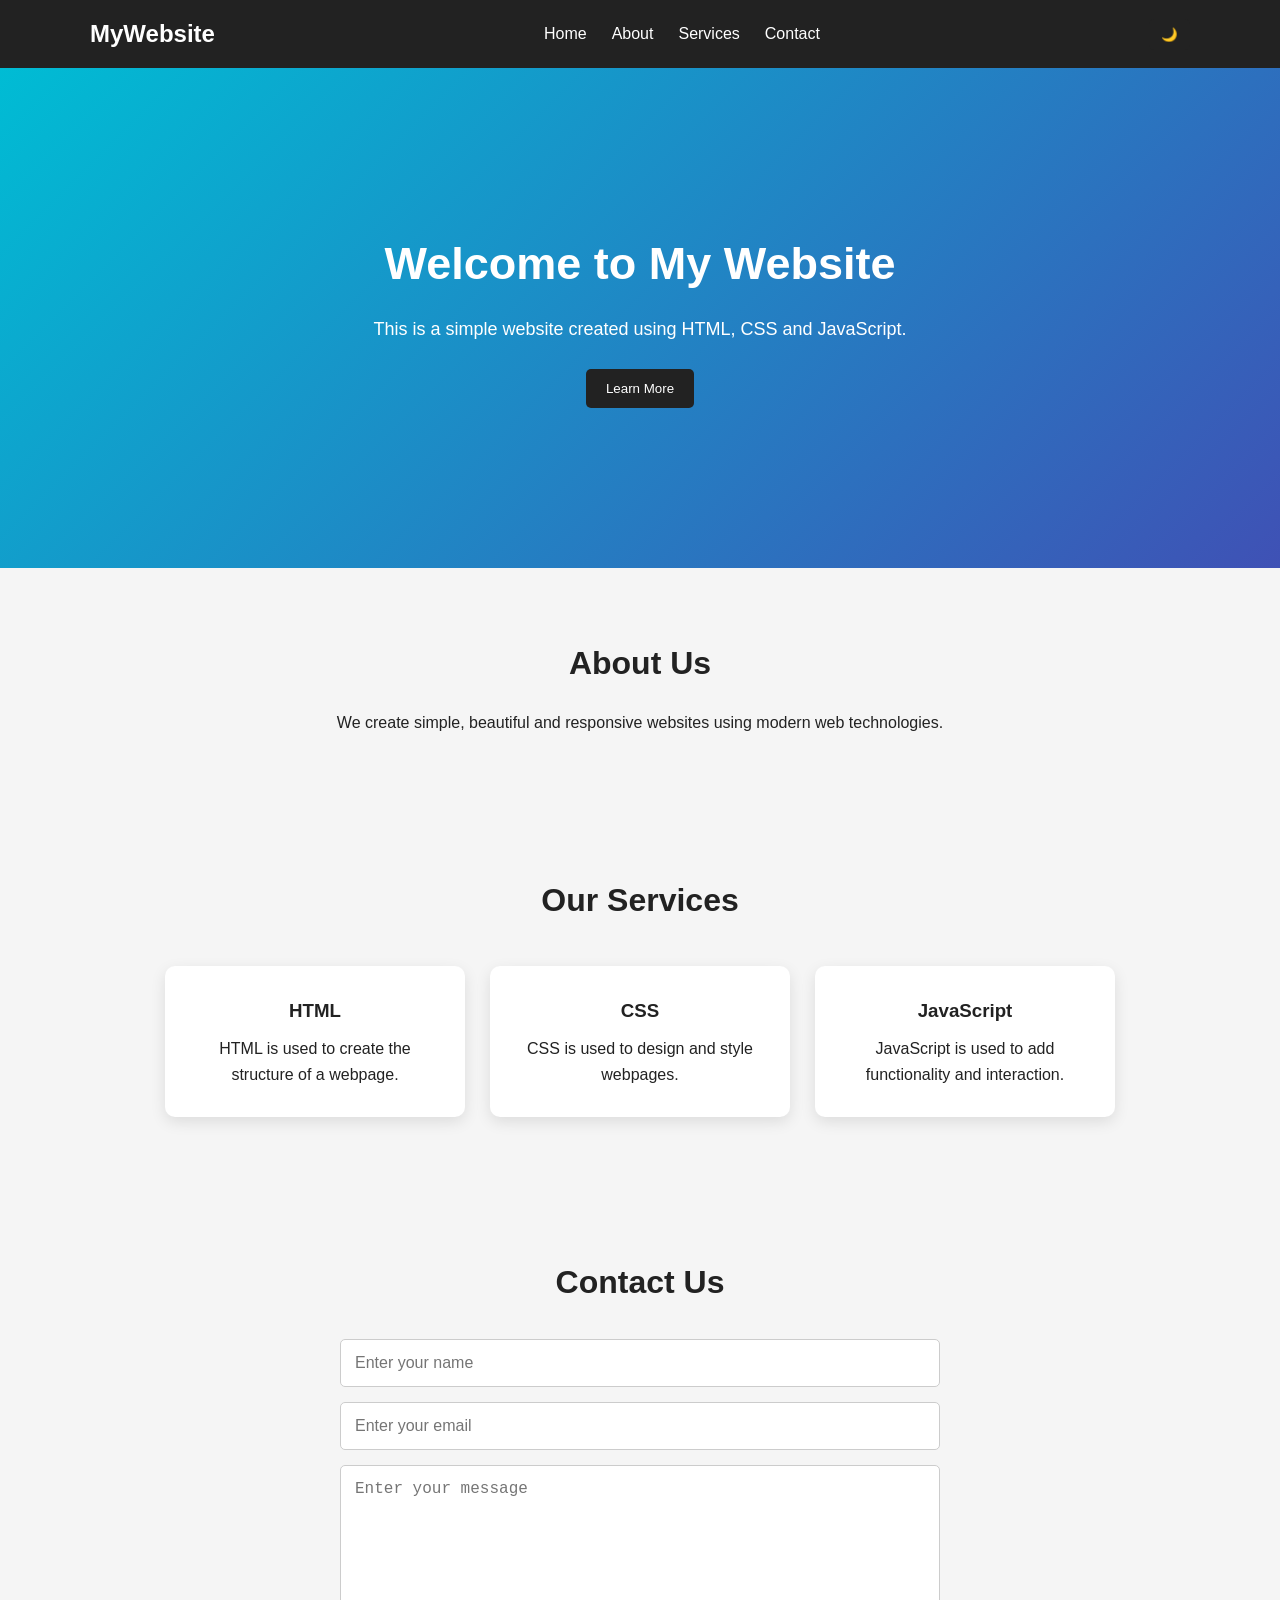
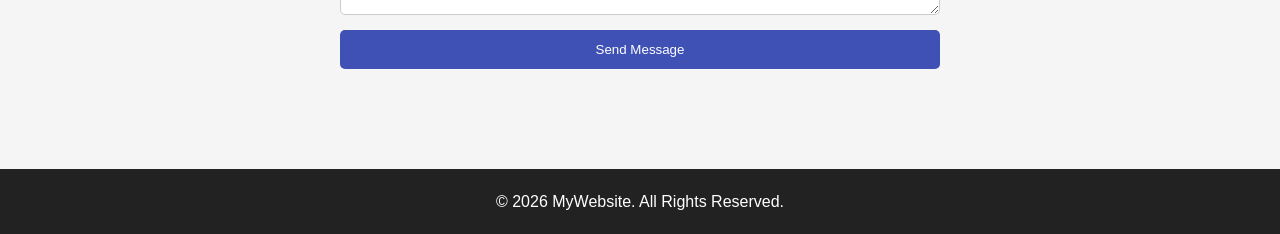
<file: index.html>
<!DOCTYPE html>
<html lang="en">
<head>
    <meta charset="UTF-8">

    <meta name="viewport" content="width=device-width, initial-scale=1.0">

    <title>My Simple Website</title>

    <link rel="stylesheet" href="style.css">
</head>

<body>

    <!-- Navigation Bar -->
    <header>
        <nav class="navbar">

            <h1 class="logo">MyWebsite</h1>

            <ul class="nav-links">
                <li><a href="#home">Home</a></li>
                <li><a href="#about">About</a></li>
                <li><a href="#services">Services</a></li>
                <li><a href="#contact">Contact</a></li>
            </ul>

            <button id="darkModeBtn">🌙</button>

        </nav>
    </header>


    <!-- Home Section -->
    <section id="home" class="hero">

        <div class="hero-content">

            <h2>Welcome to My Website</h2>

            <p>
                This is a simple website created using
                HTML, CSS and JavaScript.
            </p>

            <button id="learnBtn">Learn More</button>

        </div>

    </section>


    <!-- About Section -->
    <section id="about" class="section">

        <h2>About Us</h2>

        <p>
            We create simple, beautiful and responsive websites
            using modern web technologies.
        </p>

    </section>


    <!-- Services Section -->
    <section id="services" class="section">

        <h2>Our Services</h2>

        <div class="cards">

            <div class="card">
                <h3>HTML</h3>
                <p>
                    HTML is used to create the structure
                    of a webpage.
                </p>
            </div>

            <div class="card">
                <h3>CSS</h3>
                <p>
                    CSS is used to design and style
                    webpages.
                </p>
            </div>

            <div class="card">
                <h3>JavaScript</h3>
                <p>
                    JavaScript is used to add
                    functionality and interaction.
                </p>
            </div>

        </div>

    </section>


    <!-- Contact Section -->
    <section id="contact" class="section">

        <h2>Contact Us</h2>

        <form id="contactForm">

            <input
                type="text"
                id="name"
                placeholder="Enter your name"
                required
            >

            <input
                type="email"
                id="email"
                placeholder="Enter your email"
                required
            >

            <textarea
                id="message"
                placeholder="Enter your message"
                required
            ></textarea>

            <button type="submit">Send Message</button>

        </form>

        <p id="formMessage"></p>

    </section>


    <!-- Footer -->
    <footer>

        <p>
            © 2026 MyWebsite. All Rights Reserved.
        </p>

    </footer>


    <!-- JavaScript File -->
    <script src="script.js"></script>

</body>
</html>
</file>
<file: style.css>
/* Remove default spacing */
* {
    margin: 0;
    padding: 0;
    box-sizing: border-box;
}


/* Body */
body {
    font-family: Arial, sans-serif;
    line-height: 1.6;
    background-color: #f5f5f5;
    color: #222;
}


/* Navigation */
header {
    background-color: #222;
    padding: 15px 40px;
}


.navbar {
    display: flex;
    align-items: center;
    justify-content: space-between;
    max-width: 1100px;
    margin: auto;
}


.logo {
    color: white;
}


.nav-links {
    display: flex;
    list-style: none;
    gap: 25px;
}


.nav-links a {
    color: white;
    text-decoration: none;
}


.nav-links a:hover {
    color: #00bcd4;
}


#darkModeBtn {
    padding: 8px 12px;
    border: none;
    cursor: pointer;
    border-radius: 5px;
}


/* Hero Section */
.hero {
    min-height: 500px;

    display: flex;
    justify-content: center;
    align-items: center;

    text-align: center;

    background: linear-gradient(
        135deg,
        #00bcd4,
        #3f51b5
    );

    color: white;
}


.hero-content h2 {
    font-size: 45px;
    margin-bottom: 15px;
}


.hero-content p {
    font-size: 18px;
    margin-bottom: 25px;
}


button {
    background-color: #222;
    color: white;

    border: none;
    padding: 12px 20px;

    border-radius: 5px;

    cursor: pointer;
}


button:hover {
    opacity: 0.8;
}


/* General Sections */
.section {
    padding: 70px 20px;
    text-align: center;
}


.section h2 {
    font-size: 32px;
    margin-bottom: 20px;
}


/* Cards */
.cards {
    max-width: 1000px;

    margin: 40px auto 0;

    display: flex;
    gap: 25px;

    justify-content: center;
}


.card {
    background-color: white;

    padding: 30px;

    width: 30%;

    border-radius: 10px;

    box-shadow: 0 5px 15px rgba(0, 0, 0, 0.1);
}


.card h3 {
    margin-bottom: 10px;
}


/* Contact Form */
form {
    max-width: 600px;

    margin: 30px auto;

    display: flex;

    flex-direction: column;

    gap: 15px;
}


input,
textarea {
    width: 100%;

    padding: 14px;

    border: 1px solid #ccc;

    border-radius: 5px;

    font-size: 16px;
}


textarea {
    height: 150px;

    resize: vertical;
}


form button {
    background-color: #3f51b5;
}


#formMessage {
    font-weight: bold;
}


/* Footer */
footer {
    background-color: #222;

    color: white;

    text-align: center;

    padding: 20px;
}


/* Dark Mode */
body.dark {
    background-color: #121212;

    color: white;
}


body.dark .card {
    background-color: #1e1e1e;

    color: white;
}


body.dark input,
body.dark textarea {
    background-color: #222;

    color: white;

    border-color: #555;
}


/* Responsive Design */
@media (max-width: 768px) {

    .navbar {
        flex-direction: column;

        gap: 15px;
    }


    .nav-links {
        flex-direction: column;

        text-align: center;

        gap: 10px;
    }


    .hero-content h2 {
        font-size: 32px;
    }


    .cards {
        flex-direction: column;

        align-items: center;
    }


    .card {
        width: 90%;
    }

}
</file>
